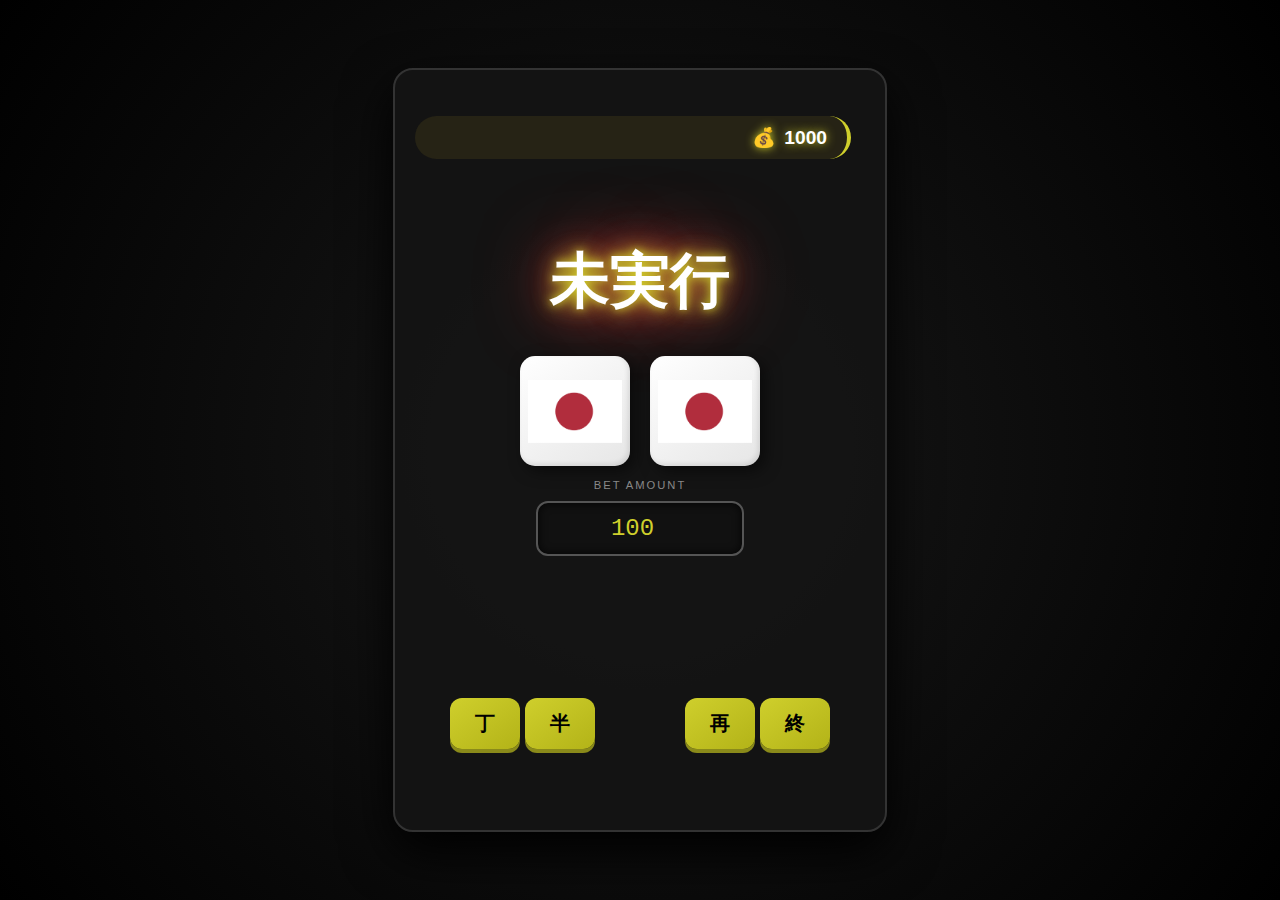
<file: index.html>
<!DOCTYPE html>
<html lang="en">

<head>
    <meta charset="UTF-8">
    <meta name="viewport" content="width=device-width, initial-scale=1.0">
    <link rel="stylesheet" href="style.css">
    <title>Document</title>
</head>

<body>
    <div id="container">
        <div class="header">
            <div class="money">
                1000
            </div>
        </div>
        <div class="body">
            <div class="display-chou-han">
                未実行
            </div>
            <div class="game-area">
                <div class="dice1">
                    <img class="japan-flag" src="asset/images/quocki.png">
                </div>
                <div class="dice2">
                    <img class="japan-flag" src="asset/images/quocki.png">
                </div>
            </div>
            <div class="bet">
                <input value="100" min="10" max="5000" step="10" type="number" name="userBet" id="bet">
            </div>
            <div class="notification">

            </div>
        </div>
        <div class="footer">
            <div class="chou-han-button">
                <button onclick="playGame('CHO')" value="CHO">丁</button>
                <button onclick="playGame('HAN')" value="HAN">半</button>
            </div>
            <div class="end-button">
                <button onclick="resetGame()">再</button>
                <button onclick="endGame()">終</button>
            </div>
        </div>
    </div>
    <script src="main.js"></script>
</body>

</html>
</file>
<file: style.css>
/* ================================================= Browsers / Global
   全体の設定
   ================================================= */
body {
    /* 背景：中央から外側へ暗くなるグラデーション */
    background: radial-gradient(circle, #1a1a1a 0%, #000 100%);
    margin: 0;
    display: flex;
    justify-content: center;
    align-items: center;
    height: 100vh;
    font-family: 'Segoe UI', Tahoma, Geneva, Verdana, sans-serif;
}

/* ゲームのメインコンテナ */
#container {
    display: flex;
    height: 80vh; /* 画面高さの80% */
    background-color: rgba(20, 20, 20, 0.95); /* 半透明の濃いグレー */
    width: 450px; /* 横幅を固定してレイアウトを安定させる */
    justify-content: space-around;
    flex-direction: column;
    padding: 20px;
    border: 2px solid #333;
    border-radius: 20px;
    box-shadow: 0 20px 50px rgba(0, 0, 0, 1); /* 強い影で浮遊感を演出 */
}

/* ================================================= Header / Status
   ステータス表示（所持金など）
   ================================================= */
.money {
    display: flex;
    justify-content: flex-end;
    align-items: center;
    padding: 10px 20px;
    margin-right: 14px;
    font-family: 'Orbitron', sans-serif; /* デジタル風フォント */
    font-size: 1.2rem;
    font-weight: bold;
    color: #fff;
    text-shadow: 0 0 10px #cfcf2c; /* 金色の光彩 */
    background: rgba(207, 180, 44, 0.1);
    border-radius: 30px;
    border-right: 4px solid #cfcf2c; /* 右端のアクセントライン */
}

/* 所持金のアイコン */
.money::before {
    content: "💰";
    margin-right: 8px;
}

/* ================================================= Result Display
   結果表示（丁・半）
   ================================================= */
.display-chou-han {
    font-family: "MS Mincho", "Sawarabi Mincho", serif; /* 和風の明朝体 */
    font-size: 60px;
    font-weight: bold;
    color: #fff;
    display: flex;
    justify-content: center;
    align-items: center;
    height: 100px;
    margin: 20px 0;

    /* ネオン風のテキストシャドウ */
    text-shadow:
        0 0 10px #cfcf2c,
        0 0 20px #cfcf2c,
        0 0 40px #ff4444,
        0 0 80px #ff4444;

    /* アニメーション設定 */
    transition: all 0.5s ease-out;
    animation: zoomIn 0.5s cubic-bezier(0.175, 0.885, 0.32, 1.275);
}

/* 結果表示時のズームインアニメーション */
@keyframes zoomIn {
    0% { transform: scale(0); opacity: 0; }
    100% { transform: scale(1); opacity: 1; }
}

/* ================================================= Game Area
   サイコロ設置エリア
   ================================================= */
.game-area {
    display: flex;
    gap: 20px;
    margin: 8px 0px;
    height: 120px;
    align-items: center;
    justify-content: center;
}

/* サイコロの外枠 */
.dice1, .dice2 {
    width: 110px;
    height: 110px;
    background: linear-gradient(145deg, #ffffff, #e6e6e6);
    border: none;
    border-radius: 15px;
    display: flex;
    justify-content: center;
    align-items: center;
    /* 立体感を出すための内側と外側の影 */
    box-shadow: 5px 5px 15px rgba(0, 0, 0, 0.5),
                inset -2px -2px 5px rgba(0, 0, 0, 0.1);
    transition: all 0.3s ease;
}

.dice1 img, .dice2 img {
    width: 85%;
    height: 85%;
    object-fit: contain;
}

/* ================================================= Betting Input
   賭け金入力エリア
   ================================================= */
.bet {
    display: flex;
    flex-direction: column;
    align-items: center;
    gap: 10px;
}

/* 入力欄のラベル設定 */
.bet::before {
    content: "BET AMOUNT";
    font-size: 0.7rem;
    letter-spacing: 2px;
    color: #888;
}

/* 入力フォームのスタイル */
.bet input {
    background: #111;
    border: 2px solid #555;
    border-radius: 12px;
    color: #cfcf2c;
    padding: 12px;
    font-size: 1.5rem;
    font-family: 'Courier New', monospace;
    text-align: center;
    width: 180px;
    outline: none;
    transition: all 0.3s ease;
    box-shadow: inset 0 0 10px rgba(0, 0, 0, 0.8);
}

/* フォーカス時の強調表示 */
.bet input:focus {
    border-color: #cfcf2c;
    box-shadow: 0 0 20px rgba(207, 207, 44, 0.2), inset 0 0 5px rgba(207, 207, 44, 0.5);
    transform: scale(1.05);
}

/* ================================================= Notifications
   通知・メッセージエリア
   ================================================= */
.notification {
    margin-top: 15px;
    min-height: 40px;
    display: flex;
    justify-content: center;
    align-items: center;
    font-weight: bold;
    font-size: 1.1rem;
    letter-spacing: 1px;
    text-transform: uppercase;
    color: #e3e39a;
    transition: all 0.4s ease;
}

/* 勝敗に応じた文字装飾（JSでクラスを切り替え） */
.notification.win { color: #00ff00; text-shadow: 0 0 15px rgba(0, 255, 0, 0.6); }
.notification.lose { color: #ff4444; text-shadow: 0 0 15px rgba(255, 68, 68, 0.6); }

/* ================================================= Footer Buttons
   操作ボタン（丁・半・終了など）
   ================================================= */
/* 選択中のボタンの強調 */
.active-choice {
    background: #ff4444 !important;
    color: white !important;
    border: 2px solid #fff !important;
    box-shadow: 0 0 20px rgba(255, 68, 68, 0.6) !important;
}

.footer {
    display: flex;
    gap: 20px;
    align-items: center;
    height: 120px;
    justify-content: inherit;
}

/* 通常のボタンデザイン */
.footer button {
    background: linear-gradient(145deg, #cfcf2c, #b3b318);
    color: #000;
    border-radius: 12px;
    border: none;
    padding: 12px 25px;
    font-size: 20px;
    font-weight: bold;
    cursor: pointer;
    transition: all 0.2s transform, 0.3s background-color;
    box-shadow: 0 4px 0 #8a8a1a; /* 押しボタン風の厚み */
}

/* ホバー時の挙動 */
.footer button:hover {
    background: #ff4444;
    color: white;
    transform: translateY(-2px);
    box-shadow: 0 6px 0 #b30000;
}

/* クリック時の挙動 */
.footer button:active {
    transform: translateY(2px);
    box-shadow: 0 2px 0 #b30000;
}

/* 無効化（シャッフル中など）のボタン */
.footer button:disabled {
    background-color: #888888 !important;
    color: #ccc;
    cursor: not-allowed;
    border-color: #555;
    transform: none !important;
}

/* ================================================= Animations Area
   アニメーション定義
   ================================================= */
/* サイコロを振る時の揺れ */
@keyframes shake {
    0% { transform: translate(1px, 1px) rotate(0deg); }
    20% { transform: translate(-3px, 0px) rotate(1deg); }
    40% { transform: translate(3px, 2px) rotate(-1deg); }
    60% { transform: translate(-3px, 1px) rotate(0deg); }
    80% { transform: translate(3px, -1px) rotate(1deg); }
    100% { transform: translate(1px, -2px) rotate(-1deg); }
}

.shaking {
    animation: shake 0.15s infinite;
}

/* ================================================= Thank You Page
   サンキューページ（終了画面）の設定
   ================================================= */
.thank-you-container {
    text-align: center;
    padding: 40px;
    background: rgba(255, 255, 255, 0.05);
    border: 1px solid rgba(207, 207, 44, 0.3);
    border-radius: 20px;
    box-shadow: 0 15px 35px rgba(0, 0, 0, 0.8);
    backdrop-filter: blur(10px); /* ガラスのようなボカシ効果 */
    animation: fadeIn 1.5s ease-out;
}

/* テキストの光沢アニメーション */
.shimmer {
    font-size: 3rem;
    font-weight: bold;
    margin-bottom: 10px;
    background: linear-gradient(90deg, #cfcf2c, #fff, #cfcf2c);
    background-size: 200% auto;
    -webkit-background-clip: text; /* 背景を文字の形に切り抜く */
    -webkit-text-fill-color: transparent;
    animation: shine 3s linear infinite;
}

.sub-text {
    color: #aaa;
    font-size: 1.1rem;
    margin-bottom: 30px;
}

/* 再開ボタン */
.start-btn {
    background: linear-gradient(145deg, #cfcf2c, #b3b318);
    color: black;
    border: none;
    padding: 15px 40px;
    font-size: 1.2rem;
    font-weight: bold;
    border-radius: 50px;
    cursor: pointer;
    box-shadow: 0 5px 15px rgba(207, 207, 44, 0.4);
    transition: all 0.3s ease;
}

.start-btn:hover {
    transform: scale(1.1);
    background: #fff;
    box-shadow: 0 0 30px #cfcf2c;
}

/* バックグラウンド光沢用 */
@keyframes shine {
    to { background-position: 200% center; }
}

/* ページ表示時のフェードイン */
@keyframes fadeIn {
    from { opacity: 0; transform: translateY(20px); }
    to { opacity: 1; transform: translateY(0); }
}
</file>
